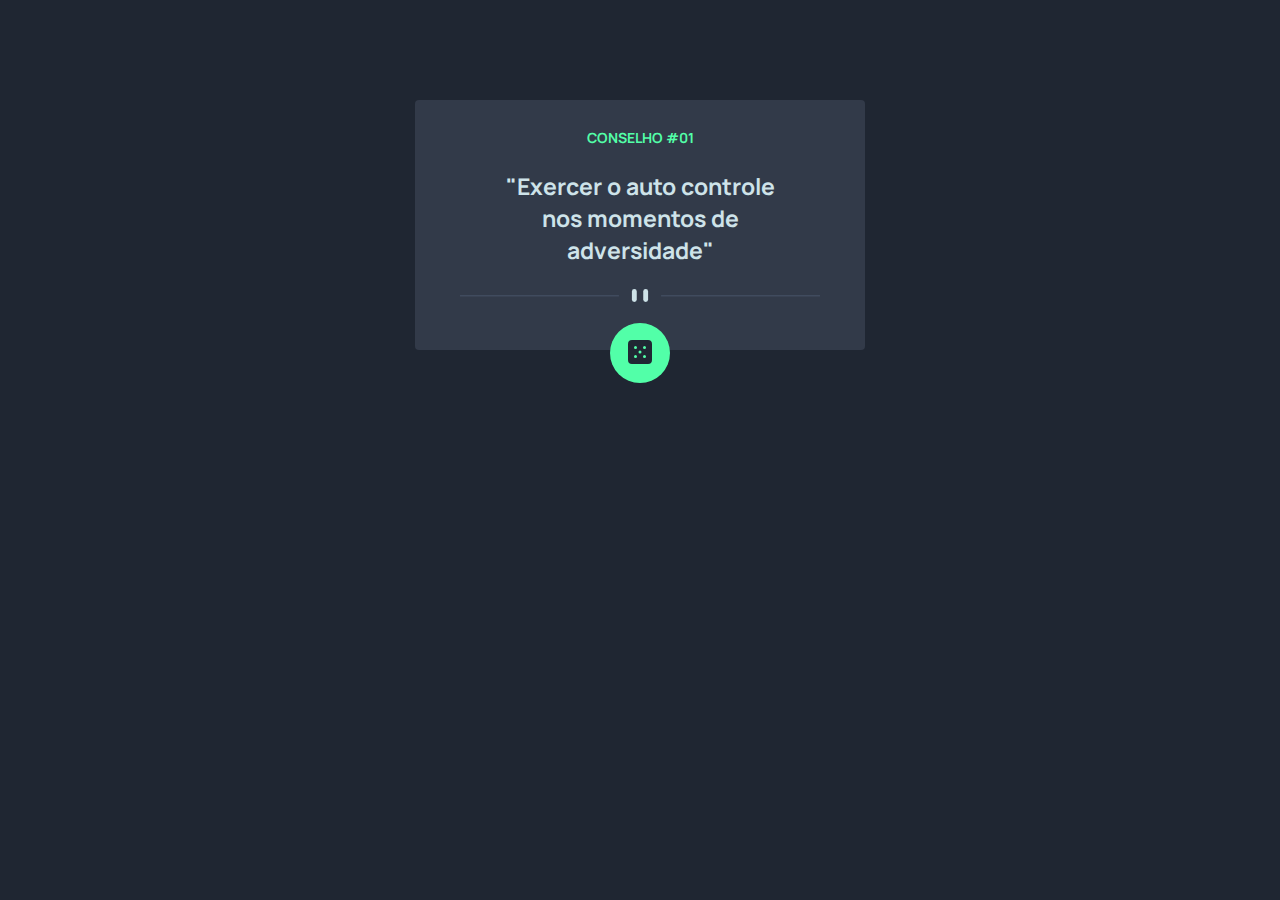
<file: exercicios-html-css-avancado/gerador-de-conselhos/index.html>
<!DOCTYPE html>
<html lang="en">

<head>
    <meta charset="UTF-8">
    <meta name="viewport" content="width=device-width, initial-scale=1.0">
    <link rel="stylesheet" href="style.css">
    <link rel="stylesheet" href="resset.css">
    <link rel="stylesheet" href="root.css">
    <link rel="preconnect" href="https://fonts.googleapis.com">
    <link rel="preconnect" href="https://fonts.gstatic.com" crossorigin>
    <link href="https://fonts.googleapis.com/css2?family=Manrope:wght@800&display=swap" rel="stylesheet">

    <title>Gerador de conselhos</title>
</head>

<body>

    <section class="cartao">
        <div class="conselho">
            <span class="numero-do-conselho">
                <h3> conselho #01 </h3>
            </span>
            <h1 class="texto-do-conselho">
                "Exercer o auto controle nos momentos de adversidade"</h1>

            <img class="imagem-de-divisao" src="./images/pattern-divider-desktop.svg" alt="imagem-de-divisao">

            <button> <img src="./images/icon-dice.svg" alt="icone-botão"> </button>
        </div>

    </section>


</body>

</html>
</file>
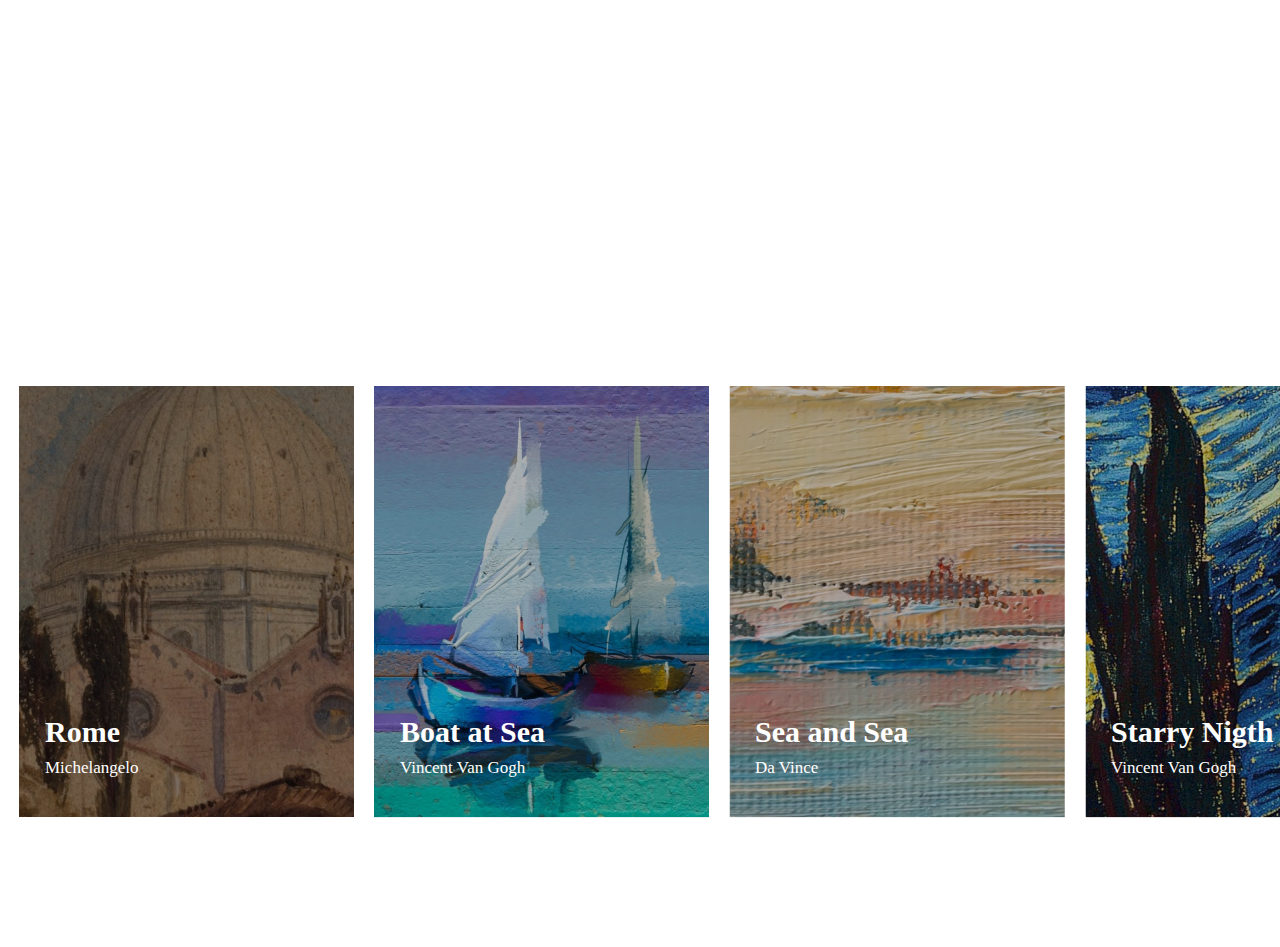
<file: exercicios-html-css-avancado/lista-de -imagens-figma+flex-box/index.html>
<!DOCTYPE html>
<html lang="en">

<head>
    <meta charset="UTF-8">
    <meta name="viewport" content="width=device-width, initial-scale=1.0">
    <link href="https://fonts.googleapis.com/css2?family=Manrope:wght@800&family=Public+Sans:wght@300;800&display=swap">
    <link rel="stylesheet" href="resset.css">
    <link rel="stylesheet" href="style.css">
    <link rel="stylesheet" href="responsivo.css">


    <title>Exercício lista de imagens</title>
</head>

<body>
    <main>
        <ul>

            <li class="imagem-da-obra"> <img src="./imagens/rome.png" alt="obra-rome-michelangelo">
                <p class="obra">Rome</p>
                <p class="artista">Michelangelo</p>
            </li>

            <li class="imagem-da-obra"> <img src="./imagens/boat.png" alt="obra-boat-at-sea-vincent-van-gogh">
                <p class="obra">Boat at Sea</p>
                <p class="artista">Vincent Van Gogh</p>
            </li>

            <li class="imagem-da-obra"> <img src="./imagens/sand-and-sea.png" alt="obra-saend-and-sea-da-vinci">
                <p class="obra"> Sea and Sea</p>
                <p class="artista">Da Vince</p>
            </li>

            <li class="imagem-da-obra"> <img src="./imagens/starry-night.png" alt="obra-starry-nigth-vincent-van-gogh">
                <p class="obra">Starry Nigth</p>
                <p class="artista">Vincent Van Gogh</p>

            </li>
        </ul>
    </main>

</body>

</html>
</file>
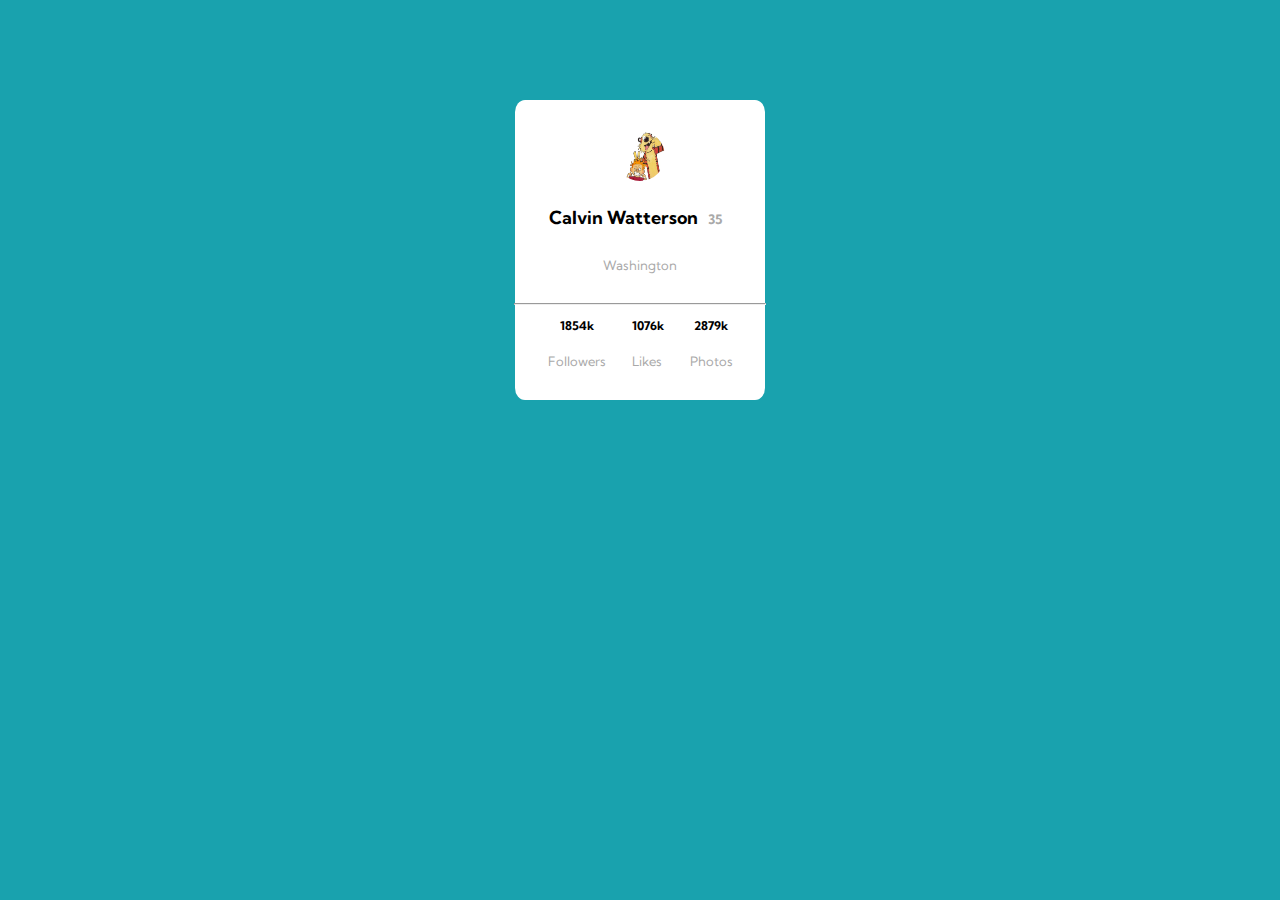
<file: exercicios-html-css-avancado/profile-card/index.html>
<!DOCTYPE html>
<html lang="en">

<head>
    <meta charset="UTF-8">
    <meta name="viewport" content="width=device-width, initial-scale=1.0">

    <link rel="stylesheet" href="style.css">
    <link rel="preconnect" href="https://fonts.googleapis.com">
    <link rel="preconnect" href="https://fonts.gstatic.com" crossorigin>
    <link href="https://fonts.googleapis.com/css2?family=Kumbh+Sans:wght@400;700&display=swap" rel="stylesheet">

        <title> Exercicio cartão de perfil </title>
</head>

<body>
    <main>
        <img src="calvin-and-hobbes.webp" alt="foto perfil" class="img">

        <h2>Calvin Watterson <span class="descritivo">35</span></h2>
        <span class="descritivo">Washington</span>
        <hr>
        <ul>
            <li> <span class="numeros"> 1854k</span>
                <span class="descritivo">Followers</span>
            </li>

            <li> <span class="numeros">1076k</span>
                <span class="descritivo">Likes</span>
            </li>

            <li> <span class="numeros">2879k</span>
                <span class="descritivo">Photos</span>
            </li>
        </ul>
    </main>
</body>

</html>
</file>
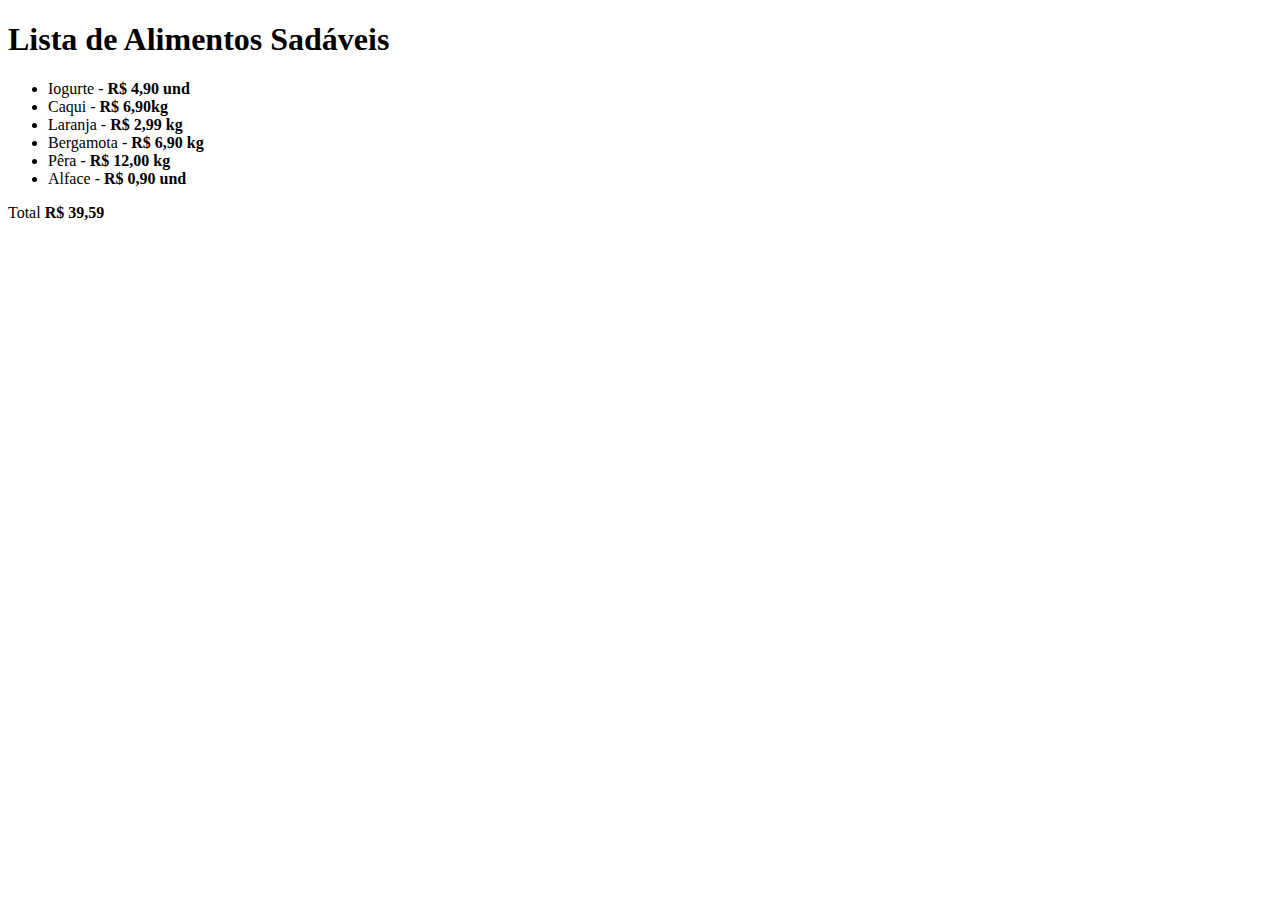
<file: exercicios-html-e-css-basico/exercicio-01-lista-de-alimentos-saudáveis/index.html>
<!DOCTYPE html>
<html lang="en">

<head>
    <meta charset="UTF-8">
    <meta name="viewport" content="width=device-width, initial-scale=1.0">
    <title>Lista de Alimentos Saudáveis</title>

</head>

<body>
    <h1>Lista de Alimentos Sadáveis</h1>

    <ul>
        <li>Iogurte - <strong>R$ 4,90 und</strong></li>
        <li>Caqui - <strong>R$ 6,90kg</strong></li>
        <li>Laranja - <strong>R$ 2,99 kg</strong></li>
        <li>Bergamota - <strong>R$ 6,90 kg</strong> </li>
        <li>Pêra - <strong>R$ 12,00 kg</strong></li>
        <li>Alface - <strong>R$ 0,90 und</strong></li>
    </ul>
    Total <strong>R$ 39,59</strong>
</body>

</html>
</file>
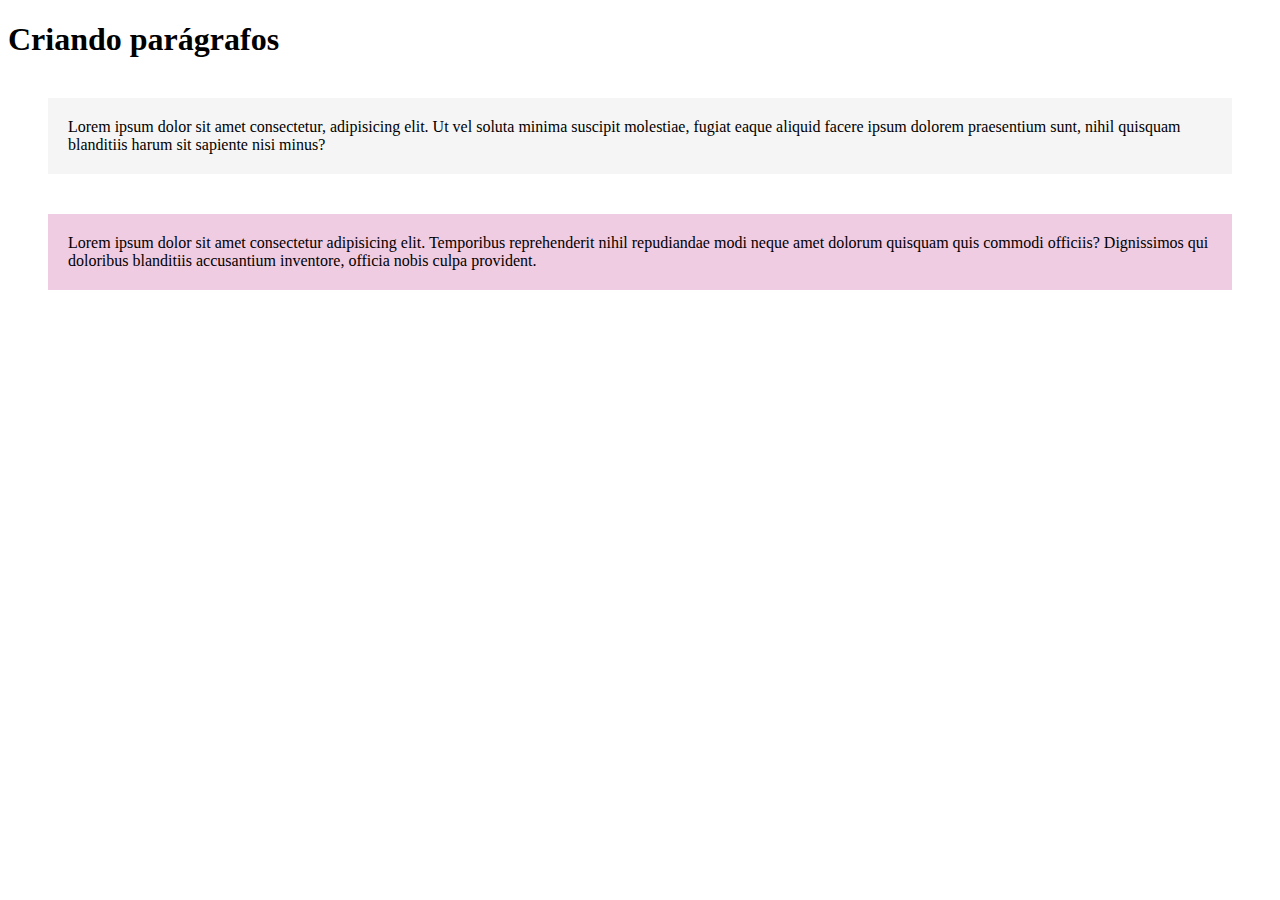
<file: exercicios-html-e-css-basico/exercicio-03-Criando-parágrafos/index.html>
<!DOCTYPE html>
<html lang="en">

<head>
    <meta charset="UTF-8">
    <meta name="viewport" content="width=device-width, initial-scale=1.0">
    <title>Exercicio 3 Criando parágrafos</title>
    <link rel="stylesheet" href="style.css">
</head>

<body>
    <h1>Criando parágrafos</h1>

    <p class="texto paragrafo-padrao">Lorem ipsum dolor sit amet consectetur, adipisicing elit. Ut vel soluta minima
        suscipit molestiae, fugiat eaque aliquid facere ipsum dolorem praesentium sunt, nihil quisquam blanditiis harum
        sit sapiente nisi minus?</p>

    <p class=" texto paragrafo-destacado">Lorem ipsum dolor sit amet consectetur adipisicing elit. Temporibus
        reprehenderit nihil repudiandae modi neque amet dolorum quisquam quis commodi officiis? Dignissimos qui
        doloribus blanditiis accusantium inventore, officia nobis culpa provident.</p>


</body>

</html>
</file>
<file: exercicios-html-css-avancado/gerador-de-conselhos/style.css>
body {
    display: flex;
    text-align: center;
    font-family: 'Manrope', sans-serif;
    font-weight: 800;
    background-color: var(--cor-de-fundo);

}

section {
    display: flex;
    flex-flow: column wrap;
    place-content: center;
    align-items: center;
    width: 450px;
    height: 250px;
    margin: 100px auto;
}

.cartao {
    background-color: var(--cor-do-cartao);
    display: flex;
    justify-content: center;
    align-items: center;
    align-content: center;
    flex-wrap: wrap;
    border-radius: 4px;
}

.conselho {
    color: hsl(193, 38%, 86%);
    display: flex;
    flex-direction: column;
    align-items: center;
    border-radius: 10px;
    margin: 20px;
    width: 345px;
}

.numero-do-conselho {
    font-size: 12px;
    text-transform: uppercase;
    display: flex;
    color: hsl(150, 100%, 66%);
    margin-top: 40px;
}

.texto-do-conselho {
    font-size: 23px;
    padding: 23px;
    text-align: center;
}

.imagem-de-divisao {
    height: 13px;
    left: 10px;
}

button {
    background-color: hsl(150, 100%, 66%);
    transform: translateY(35%);
    border-radius: 50%;
    width: 60px;
    height: 60px;
    border-radius: 50%;
    border: none;
}
</file>
<file: exercicios-html-css-avancado/gerador-de-conselhos/resset.css>
*{
    padding: 0;
    margin: 0;
}
</file>
<file: exercicios-html-css-avancado/gerador-de-conselhos/root.css>
:root{
    --cor-de-fundo:hsl(218, 23%, 16%);
    --cor-do-cartao: hsl(217, 19%, 24%);
}
</file>
<file: exercicios-html-css-avancado/lista-de -imagens-figma+flex-box/resset.css>
*{
    margin: 0;
    padding: 0;
}
</file>
<file: exercicios-html-css-avancado/lista-de -imagens-figma+flex-box/style.css>
main {
    width: 1440px;
    display: flex;
    justify-content: center;
}
ul{
    height: 689px;
    display: flex;
    justify-content: center;
    padding: 129px 20px 129px 20px;
    gap: 20px;
}
.imagem-da-obra {
    display: flex;
    justify-content: flex-start;
    align-items: flex-end;
    position: relative;
}

p {
    display: flex;
    position: absolute;
    color: #FFF;
    font-family: "Public Sans";
    padding: 26px;
    margin-bottom: 68px;
}

.obra {
    top: 200px;
    font-size: 30px;
    font-weight: 700;
    margin-top: 360px;
}

.artista {
    font-size: 17px;
    font-weight: 300;
    width: 150px;
    height: 20px;
    padding-top: 20px;
    padding-bottom: 20px;
    margin-top: 0px;
    margin-bottom: 20px;
}
</file>
<file: exercicios-html-css-avancado/lista-de -imagens-figma+flex-box/responsivo.css>
@media (max-width: 380px) {
    main {
        width: 375px;
        display: flex;
        flex-direction: column;
        align-items: center;
    }

    ul{
        height: 1817px;
        display: flex;
        flex-direction: column;
        align-items: center;
        gap: 2px;
    }

    .imagem-da-obra {
        display: flex;
        justify-content: flex-start;
        align-items: flex-end;
        position: relative;
    }

    p {
        display: flex;
        justify-content: flex-start;
        position: absolute;
        color: #FFF;
        font-family: "Public Sans";
        padding: 26px;
        margin-bottom: 68px;
    }

    .obra {

        font-size: 30px;
        font-weight: 700;
        margin-top: 110px;
        width: 190px;

    }

    .artista {
        font-size: 17px;
        font-weight: 300;
        width: 150px;
    }
}
</file>
<file: exercicios-html-css-avancado/profile-card/style.css>
* {
    margin: 0px;
    padding: 0px;
}

body {
    display: flex;
    background-color: hsl(185, 75%, 39%);
    font-family: 'Kumbh Sans', sans-serif;
    font-size: 12px;
    text-align: center;
}

main {
    display: flex;
    flex-flow: column wrap;
    place-content: center;
    background-color: white;
    width: 250px;
    height: 300px;
    margin: 100px auto;
    border-radius: 4%;
    align-items: center;
}

h2 {
    display: flex;
    text-align: center;
    padding: 10px;
    align-items: baseline;
    justify-content: center;
}

.img {
    width: 50px;
    height: 50px;
    border-radius: 50%;
    margin-top: 2px;
    padding: 10px;
}

hr {
    width: 100%;
    margin-top: 20px;
}

ul {
    display: flex;
    list-style-type: none;
    text-align: center;
    justify-content: space-evenly;
    align-items: center;
}

li {
    display: flex;
    flex-direction: column;
    flex-wrap: nowrap;
    padding: 3px;
}

span{
    display: flex;
    padding: 10px;
    flex-direction: row;
    align-items: flex-end;
}

.numeros {
    justify-content: center;
    font-weight: 700;
}

.descritivo { 
    font-size: small;
    color: darkgrey;
}
</file>
<file: exercicios-html-e-css-basico/exercicio-03-Criando-parágrafos/style.css>
.paragrafo-padrao {
    background-color: #f5f5f5;

}

.paragrafo-destacado {
    background-color: #f0cce2;


}

.texto {
    margin: 40px;
    padding: 20px;
}
</file>
